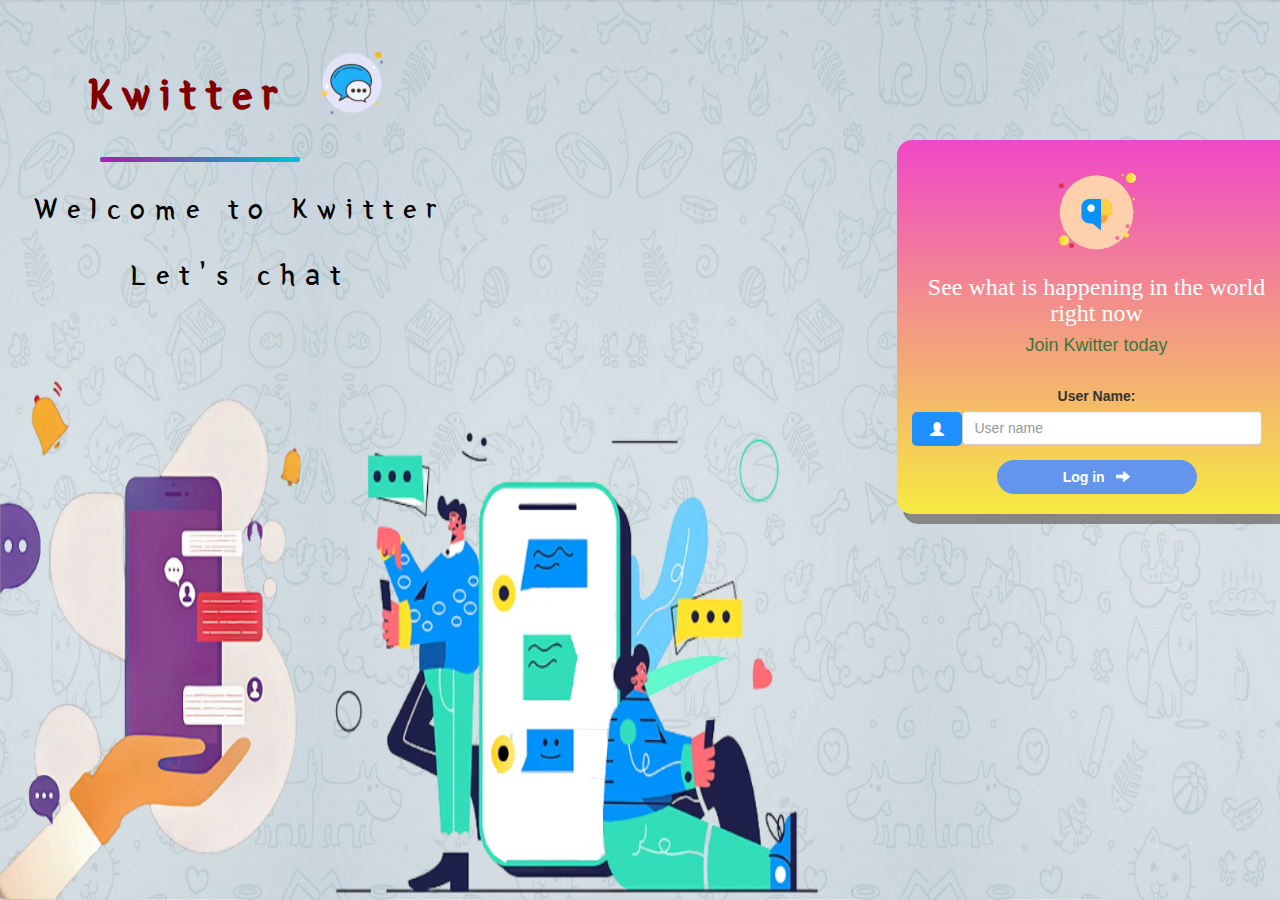
<file: index.html>
<!DOCTYPE html>
<head>
    <title>kwitter</title>

    <link href="https://fonts.googleapis.com/css?family=Yeon+Sung&display=swap" rel="stylesheet"><meta name="viewport" content="width=device-width, initial-scale=1">

<link rel="stylesheet" href="https://maxcdn.bootstrapcdn.com/bootstrap/3.4.0/css/bootstrap.min.css">
<script src="https://ajax.googleapis.com/ajax/libs/jquery/3.4.1/jquery.min.js"></script>
<script src="https://maxcdn.bootstrapcdn.com/bootstrap/3.4.0/js/bootstrap.min.js"></script>

<link rel="stylesheet" type="text/css" href="kwitter_login.css">
<script src="kwitter_login.js"></script>
</head>
<body>
    <center>
        <h1 class="header" >Kwitter
            <sup>
                <img id="icon_1" src="icon(message).png">
                <br>
                <button class="underline"></button>
            <br>
                <h2>Welcome to Kwitter
                    <br>
                    <br>
                    Let's chat
                </h2>
            </sup>
        </h1>
        
    <div  class="col-lg-4 col-md-6 col-sm-6 col-xs-11 login_div">
        <img src="logo(main).png" class="logo">
        <br>
		<h3 >See what is happening in the world right now</h3>
		<h4 class="text-success">Join Kwitter today</h4>
		<div class="form-group">
            <br>
		  <label >User Name:</label>
          <div class="input_icon">
            <span class="glyphicon glyphicon-user icon"></span>
            <input type="text" id="user_name" class="form-control" placeholder="User name">
          </div>
		</div>
		<button id="login_button" class="btn btn-primary" onclick="addUser()">Log in &nbsp; <span class="glyphicon glyphicon-arrow-right"></span></button>
		<br><br>
    </div>
    </center>
</body>
</file>
<file: kwitter_login.css>
body {
    background-image: url("bg.png");
    background-attachment: fixed;
    background-size: 130% 100%;
    background-repeat: no-repeat;
}
.header
{
	color: maroon;
    font-family: 'Yeon Sung';
    font-size: 45px;
    letter-spacing: 10px;
    display: inline-block;
    margin-left: -800px;
    margin-top: 60px;
    font-weight: bolder;
}
#icon_1
{
	width: 80px;
}
.login_div
{
	background-image: linear-gradient(to top, #F6EA41, #F048C6);
    width: 400px;
    float: none;
    border-radius: 15px;
    display: inline-block;
    margin-left: 450px;
    margin-top: 140px;
    position: absolute;
    box-shadow: 6px 10px #706e6ec7;
}
.logo
{
	width: 80px;
    margin-top: 30px;
}
.underline
{
    position:relative;
        margin-right: 80px;
  width: 200px;
  height: 5px;
  border: 0px;
  border-radius: 2px;
  background-image: linear-gradient(to right, #9c27b0 9.6%, #00bcd4 93.6%);
}
h2 {
    color: black;
}
h3 {
    color: white;
    font-family: cursive;
}
#user_name{
    width: 300px;
}
#login_button
{
    background-color: cornflowerblue;
        border: 0px;
        border-radius: 20px;
        padding: 7px ;
        color: white;
        font-weight: 600;
        width: 200px;
}
.icon {
    padding: 10px;
    background: dodgerblue;
    color: white;
    min-width: 50px;
    text-align: center;
    border-radius: 5px;
  }
  .input_icon{
    display: flex;
  width: 100%;
  margin-bottom: 15px;
  }
</file>
